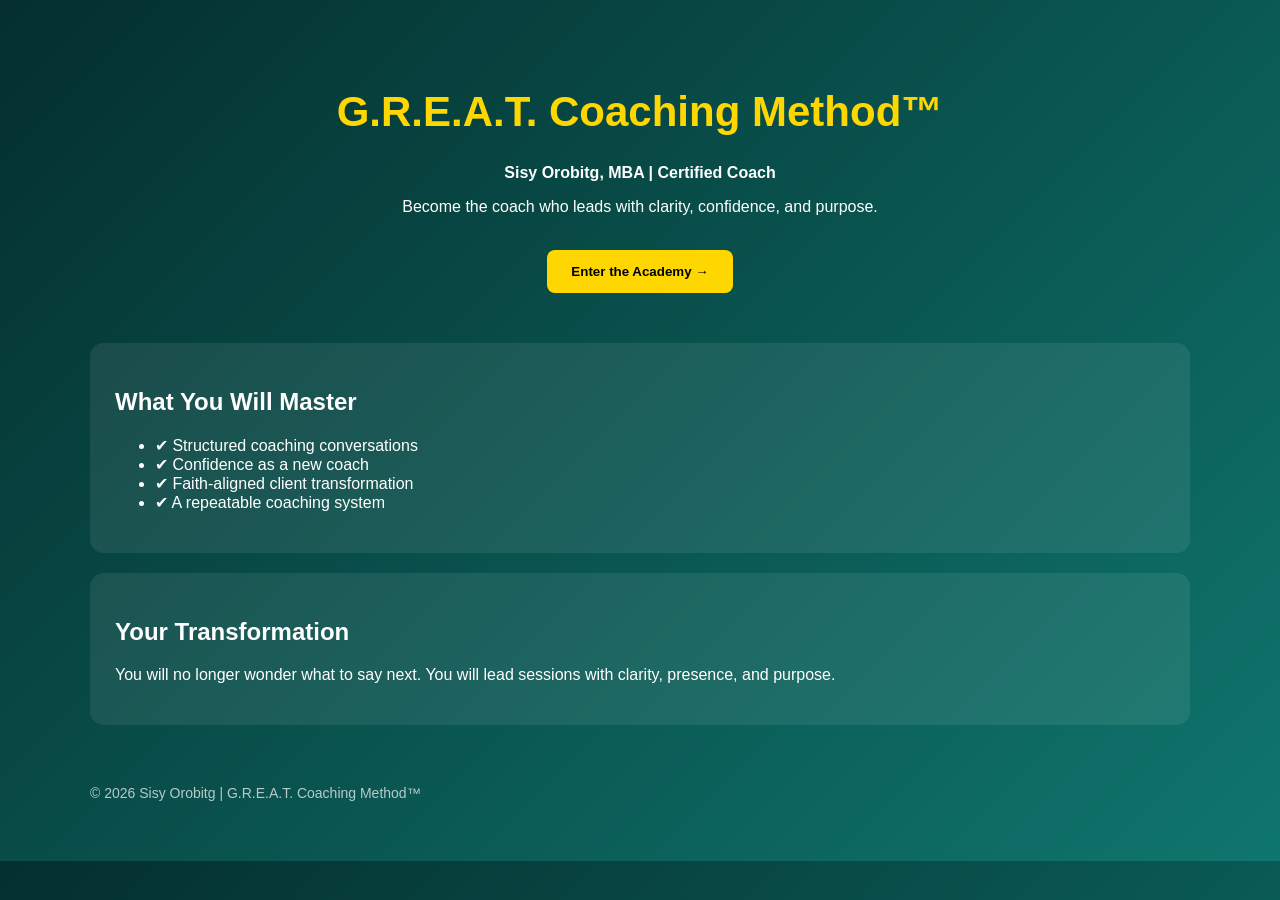
<file: index.html>
<!DOCTYPE html>
<html lang="en">
<head>
<meta charset="UTF-8">
<meta name="viewport" content="width=device-width, initial-scale=1.0">
<title>G.R.E.A.T. Coaching Method™</title>

<style>
body {
  margin:0;
  font-family: 'Segoe UI', sans-serif;
  background: linear-gradient(135deg,#042F2E,#0F766E);
  color:white;
}
.container {
  max-width:1100px;
  margin:auto;
  padding:60px 20px;
}
h1 {
  color:#FFD700;
  font-size:42px;
}
.hero {
  text-align:center;
  margin-bottom:50px;
}
.card {
  background: rgba(255,255,255,0.08);
  padding:25px;
  border-radius:14px;
  margin:20px 0;
}
.button {
  background:#FFD700;
  color:black;
  padding:14px 24px;
  border:none;
  border-radius:8px;
  font-weight:bold;
  cursor:pointer;
}
.footer {
  margin-top:60px;
  font-size:14px;
  opacity:0.7;
}

/* ANIMATIONS */
.fade-in {
  opacity: 0;
  transform: translateY(30px);
  transition: all 0.8s ease;
}

.fade-in.visible {
  opacity: 1;
  transform: translateY(0);
}

/* BUTTON MICRO-INTERACTION */
.button {
  transition: all 0.3s ease;
}

.button:hover {
  transform: translateY(-3px) scale(1.02);
  box-shadow: 0 10px 20px rgba(0,0,0,0.3);
}

/* CARD HOVER EFFECT */
.card {
  transition: all 0.3s ease;
}

.card:hover {
  transform: translateY(-8px);
  box-shadow: 0 20px 40px rgba(0,0,0,0.4);
}

/* SMOOTH SECTION FADE */
.section {
  opacity: 0;
  transform: translateY(40px);
  transition: all 0.8s ease;
}

.section.visible {
  opacity: 1;
  transform: translateY(0);
}
</style>
</head>

<body>

<div class="container">

<div class="hero fade-in">
<h1>G.R.E.A.T. Coaching Method™</h1>
<p><strong>Sisy Orobitg, MBA | Certified Coach</strong></p>
<p>Become the coach who leads with clarity, confidence, and purpose.</p>
<br>
<button class="button" onclick="location.href='dashboard.html'">
Enter the Academy →
</button>
</div>

<div class="card fade-in">
<h2>What You Will Master</h2>
<ul>
<li>✔ Structured coaching conversations</li>
<li>✔ Confidence as a new coach</li>
<li>✔ Faith-aligned client transformation</li>
<li>✔ A repeatable coaching system</li>
</ul>
</div>

<div class="card fade-in">
<h2>Your Transformation</h2>
<p>
You will no longer wonder what to say next.  
You will lead sessions with clarity, presence, and purpose.
</p>
</div>

<div class="footer">
© 2026 Sisy Orobitg | G.R.E.A.T. Coaching Method™
</div>

</div>

<script>
const observer = new IntersectionObserver((entries) => {
  entries.forEach(entry => {
    if (entry.isIntersecting) {
      entry.target.classList.add('visible');
    }
  });
}, { threshold: 0.1 });

document.querySelectorAll('.fade-in, .section').forEach(el => observer.observe(el));
</script>

</body>
</html>
</file>
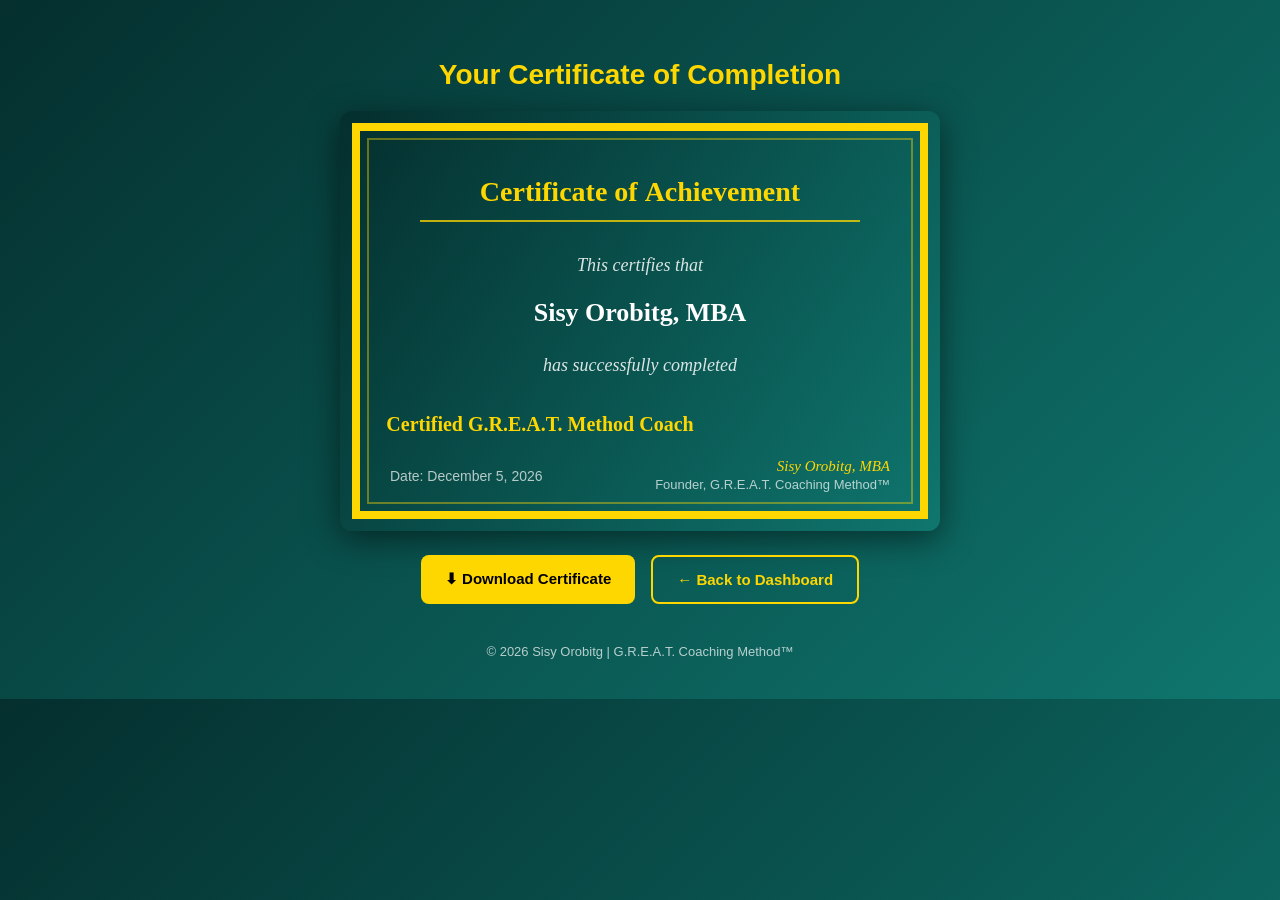
<file: certificate.html>
<!DOCTYPE html>
<html lang="en">
<head>
<meta charset="UTF-8">
<meta name="viewport" content="width=device-width, initial-scale=1.0">
<title>Certificate | G.R.E.A.T. Coaching Method™</title>

<style>
body {
  margin:0;
  font-family: 'Segoe UI', sans-serif;
  background: linear-gradient(135deg,#042F2E,#0F766E);
  color:white;
  display:flex;
  flex-direction:column;
  align-items:center;
  padding:40px 20px;
}
h1 {
  color:#FFD700;
  font-size:28px;
  margin-bottom:20px;
}
canvas {
  border-radius:12px;
  box-shadow:0 8px 32px rgba(0,0,0,0.5);
  max-width:100%;
}
.actions {
  margin-top:24px;
  display:flex;
  gap:16px;
  flex-wrap:wrap;
  justify-content:center;
}
.button {
  background:#FFD700;
  color:black;
  padding:14px 24px;
  border:none;
  border-radius:8px;
  font-weight:bold;
  cursor:pointer;
  font-size:15px;
}
.button.outline {
  background:transparent;
  color:#FFD700;
  border:2px solid #FFD700;
}
.footer {
  margin-top:40px;
  font-size:13px;
  opacity:0.7;
}
</style>
</head>

<body>

<h1>Your Certificate of Completion</h1>

<canvas id="certCanvas" width="600" height="420"></canvas>

<div class="actions">
  <button class="button" onclick="downloadCert()">⬇ Download Certificate</button>
  <button class="button outline" onclick="location.href='dashboard.html'">← Back to Dashboard</button>
</div>

<div class="footer">
  © 2026 Sisy Orobitg | G.R.E.A.T. Coaching Method™
</div>

<script>
(function () {
  var canvas = document.getElementById('certCanvas');
  var ctx = canvas.getContext('2d');

  // Background
  var bg = ctx.createLinearGradient(0, 0, canvas.width, canvas.height);
  bg.addColorStop(0, '#042F2E');
  bg.addColorStop(1, '#0F766E');
  ctx.fillStyle = bg;
  ctx.fillRect(0, 0, canvas.width, canvas.height);

  // Gold border
  ctx.strokeStyle = '#FFD700';
  ctx.lineWidth = 8;
  ctx.strokeRect(16, 16, canvas.width - 32, canvas.height - 32);

  // Inner decorative border
  ctx.strokeStyle = 'rgba(255,215,0,0.4)';
  ctx.lineWidth = 2;
  ctx.strokeRect(28, 28, canvas.width - 56, canvas.height - 56);

  // Title
  ctx.fillStyle = '#FFD700';
  ctx.font = 'bold 28px Georgia, serif';
  ctx.textAlign = 'center';
  ctx.fillText('Certificate of Achievement', canvas.width / 2, 90);

  // Divider
  ctx.strokeStyle = '#FFD700';
  ctx.lineWidth = 1.5;
  ctx.beginPath();
  ctx.moveTo(80, 110);
  ctx.lineTo(520, 110);
  ctx.stroke();

  // "This certifies that"
  ctx.fillStyle = 'rgba(255,255,255,0.85)';
  ctx.font = 'italic 18px Georgia, serif';
  ctx.fillText('This certifies that', canvas.width / 2, 160);

  // Recipient name placeholder
  ctx.fillStyle = '#ffffff';
  ctx.font = 'bold 26px Georgia, serif';
  ctx.fillText('Sisy Orobitg, MBA', canvas.width / 2, 210);

  // "has successfully completed"
  ctx.fillStyle = 'rgba(255,255,255,0.85)';
  ctx.font = 'italic 18px Georgia, serif';
  ctx.fillText('has successfully completed', canvas.width / 2, 260);

  // Program name — primary canvas line from problem statement
  ctx.fillStyle = '#FFD700';
  ctx.font = 'bold 20px Georgia, serif';
  ctx.fillText('Certified G.R.E.A.T. Method Coach', 200, 320);

  // Date
  ctx.fillStyle = 'rgba(255,255,255,0.7)';
  ctx.font = '14px Segoe UI, sans-serif';
  var today = new Date();
  var dateStr = today.toLocaleDateString('en-US', { year: 'numeric', month: 'long', day: 'numeric' });
  ctx.textAlign = 'left';
  ctx.fillText('Date: ' + dateStr, 50, canvas.height - 50);

  // Signature area
  ctx.textAlign = 'right';
  ctx.fillStyle = '#FFD700';
  ctx.font = 'italic 15px Georgia, serif';
  ctx.fillText('Sisy Orobitg, MBA', canvas.width - 50, canvas.height - 60);
  ctx.fillStyle = 'rgba(255,255,255,0.7)';
  ctx.font = '13px Segoe UI, sans-serif';
  ctx.fillText('Founder, G.R.E.A.T. Coaching Method™', canvas.width - 50, canvas.height - 42);
})();

function downloadCert() {
  var canvas = document.getElementById('certCanvas');
  var link = document.createElement('a');
  link.download = 'GREAT-Method-Certificate.png';
  link.href = canvas.toDataURL('image/png');
  link.click();
}
</script>

</body>
</html>
</file>
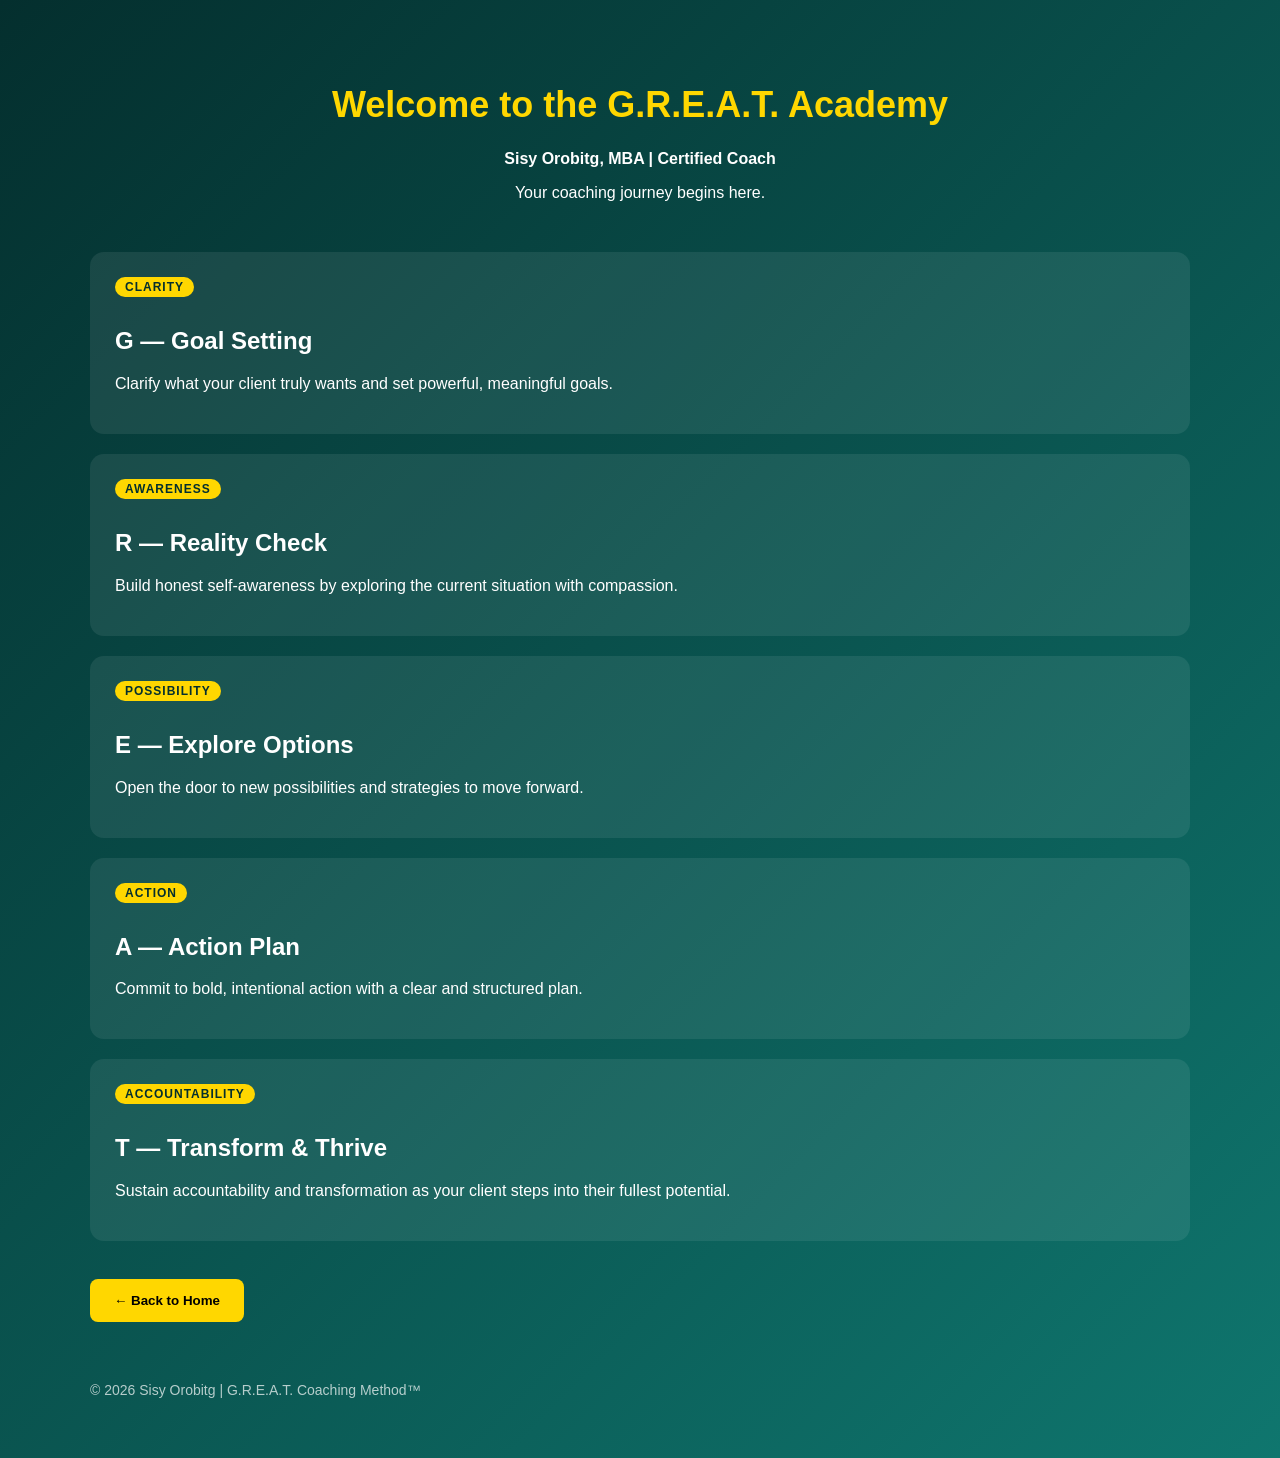
<file: dashboard.html>
<!DOCTYPE html>
<html lang="en">
<head>
<meta charset="UTF-8">
<meta name="viewport" content="width=device-width, initial-scale=1.0">
<title>Academy Dashboard | G.R.E.A.T. Coaching Method™</title>

<style>
body {
  margin:0;
  font-family: 'Segoe UI', sans-serif;
  background: linear-gradient(135deg,#042F2E,#0F766E);
  color:white;
}
.container {
  max-width:1100px;
  margin:auto;
  padding:60px 20px;
}
h1 {
  color:#FFD700;
  font-size:36px;
}
.hero {
  text-align:center;
  margin-bottom:50px;
}
.card {
  background: rgba(255,255,255,0.08);
  padding:25px;
  border-radius:14px;
  margin:20px 0;
}
.card .theme {
  display:inline-block;
  background:#FFD700;
  color:#042F2E;
  font-size:12px;
  font-weight:bold;
  letter-spacing:1px;
  text-transform:uppercase;
  padding:3px 10px;
  border-radius:20px;
  margin-bottom:10px;
}
.button {
  background:#FFD700;
  color:black;
  padding:14px 24px;
  border:none;
  border-radius:8px;
  font-weight:bold;
  cursor:pointer;
}
.footer {
  margin-top:60px;
  font-size:14px;
  opacity:0.7;
}
</style>
</head>

<body>

<div class="container">

<div class="hero">
<h1>Welcome to the G.R.E.A.T. Academy</h1>
<p><strong>Sisy Orobitg, MBA | Certified Coach</strong></p>
<p>Your coaching journey begins here.</p>
</div>

<div class="card">
<span class="theme">Clarity</span>
<h2>G — Goal Setting</h2>
<p>Clarify what your client truly wants and set powerful, meaningful goals.</p>
</div>

<div class="card">
<span class="theme">Awareness</span>
<h2>R — Reality Check</h2>
<p>Build honest self-awareness by exploring the current situation with compassion.</p>
</div>

<div class="card">
<span class="theme">Possibility</span>
<h2>E — Explore Options</h2>
<p>Open the door to new possibilities and strategies to move forward.</p>
</div>

<div class="card">
<span class="theme">Action</span>
<h2>A — Action Plan</h2>
<p>Commit to bold, intentional action with a clear and structured plan.</p>
</div>

<div class="card">
<span class="theme">Accountability</span>
<h2>T — Transform &amp; Thrive</h2>
<p>Sustain accountability and transformation as your client steps into their fullest potential.</p>
</div>

<br>
<button class="button" onclick="location.href='index.html'">← Back to Home</button>

<div class="footer">
© 2026 Sisy Orobitg | G.R.E.A.T. Coaching Method™
</div>

</div>

</body>
</html>
</file>
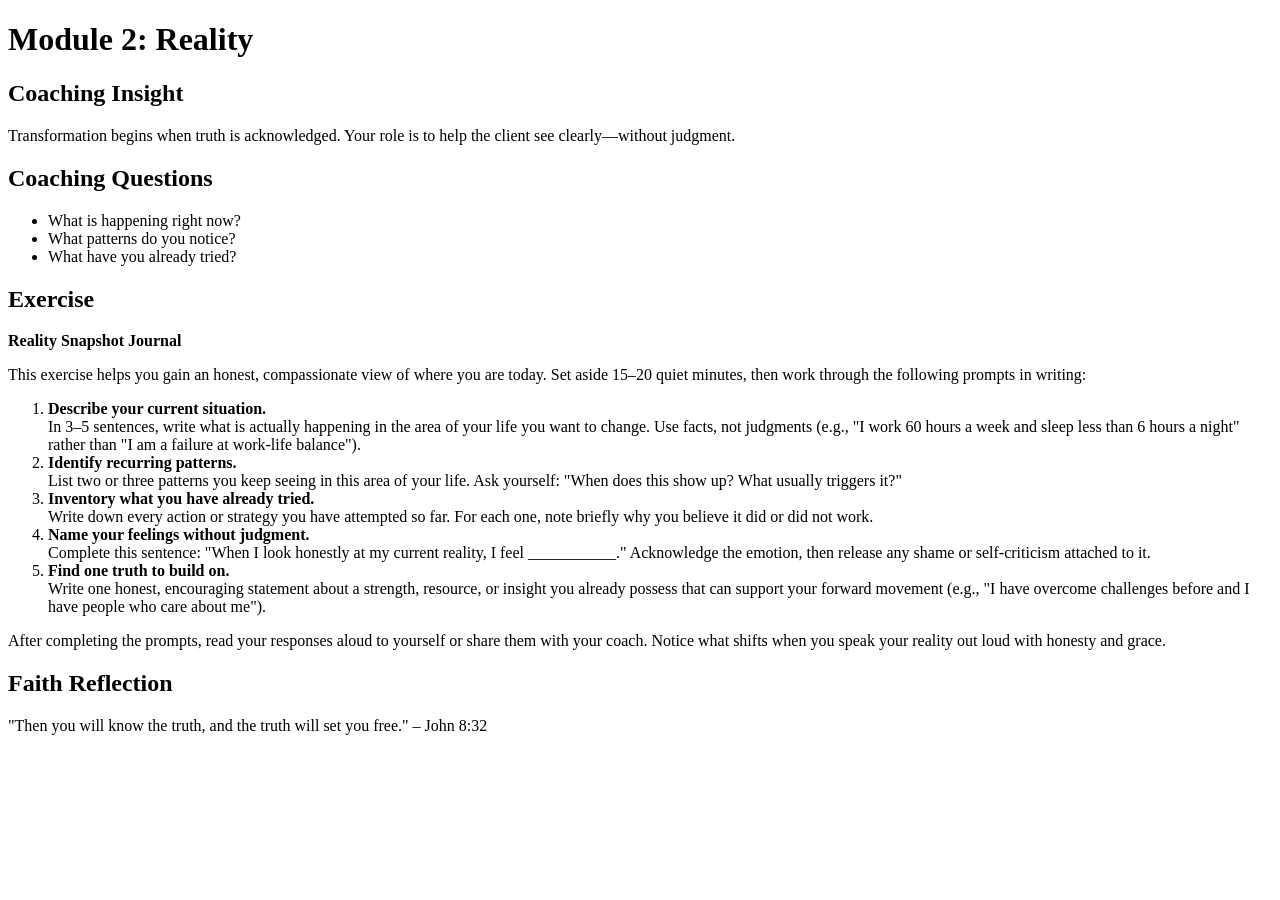
<file: module2-reality.html>
<!DOCTYPE html>
<html lang="en">
<head>
  <meta charset="UTF-8" />
  <meta name="viewport" content="width=device-width, initial-scale=1.0" />
  <title>Module 2: Reality – G.R.E.A.T. Method</title>
</head>
<body>

<h1>Module 2: Reality</h1>

<h2>Coaching Insight</h2>
<p>
Transformation begins when truth is acknowledged.
Your role is to help the client see clearly—without judgment.
</p>

<h2>Coaching Questions</h2>
<ul>
  <li>What is happening right now?</li>
  <li>What patterns do you notice?</li>
  <li>What have you already tried?</li>
</ul>

<h2>Exercise</h2>
<p><strong>Reality Snapshot Journal</strong></p>
<p>
This exercise helps you gain an honest, compassionate view of where you are today.
Set aside 15–20 quiet minutes, then work through the following prompts in writing:
</p>
<ol>
  <li>
    <strong>Describe your current situation.</strong><br />
    In 3–5 sentences, write what is actually happening in the area of your life you want to change.
    Use facts, not judgments (e.g., "I work 60 hours a week and sleep less than 6 hours a night"
    rather than "I am a failure at work-life balance").
  </li>
  <li>
    <strong>Identify recurring patterns.</strong><br />
    List two or three patterns you keep seeing in this area of your life.
    Ask yourself: "When does this show up? What usually triggers it?"
  </li>
  <li>
    <strong>Inventory what you have already tried.</strong><br />
    Write down every action or strategy you have attempted so far.
    For each one, note briefly why you believe it did or did not work.
  </li>
  <li>
    <strong>Name your feelings without judgment.</strong><br />
    Complete this sentence: "When I look honestly at my current reality, I feel ___________."
    Acknowledge the emotion, then release any shame or self-criticism attached to it.
  </li>
  <li>
    <strong>Find one truth to build on.</strong><br />
    Write one honest, encouraging statement about a strength, resource, or insight
    you already possess that can support your forward movement
    (e.g., "I have overcome challenges before and I have people who care about me").
  </li>
</ol>
<p>
After completing the prompts, read your responses aloud to yourself or share them with your coach.
Notice what shifts when you speak your reality out loud with honesty and grace.
</p>

<h2>Faith Reflection</h2>
<p>"Then you will know the truth, and the truth will set you free." – John 8:32</p>

</body>
</html>
</file>
